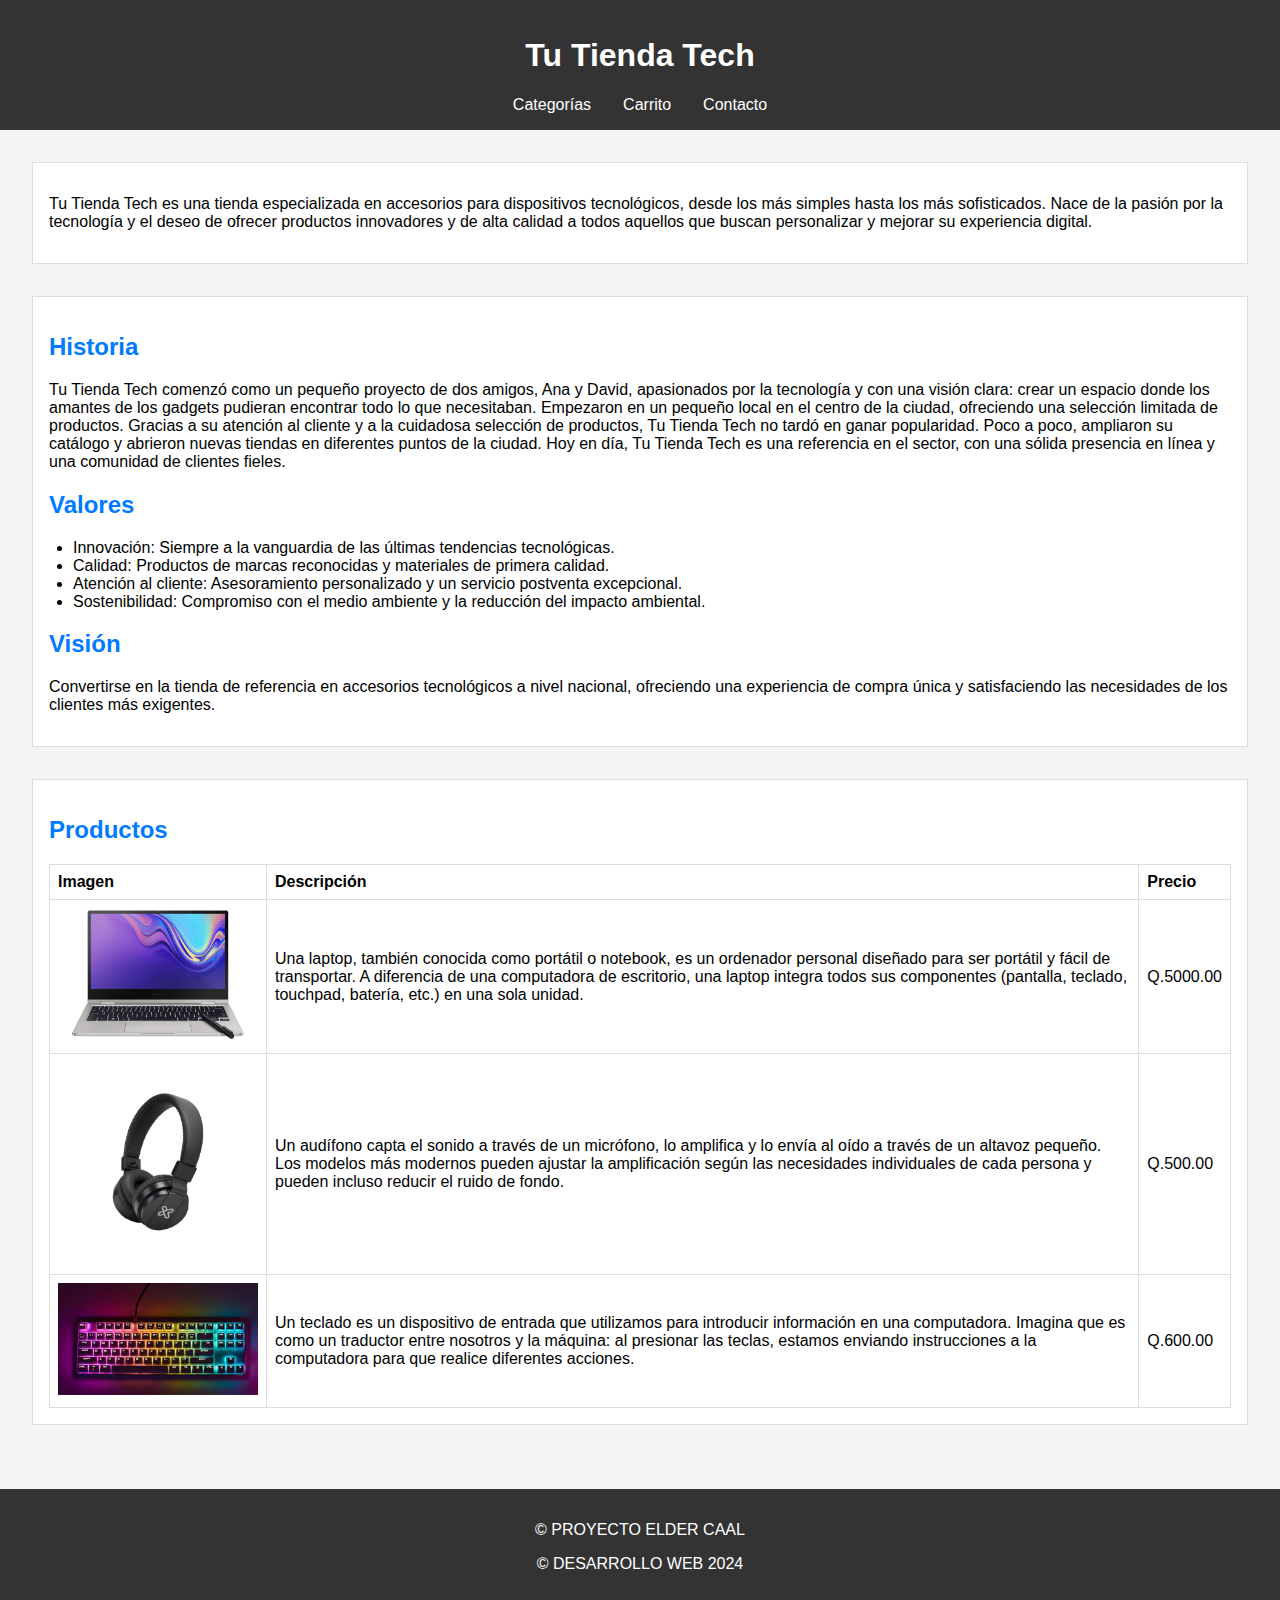
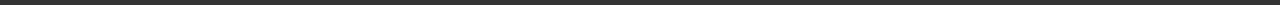
<file: index.html>
<!DOCTYPE html>
<html lang="es">
<head>
    <meta charset="UTF-8">
    <meta name="viewport" content="width=device-width, initial-scale=1.0">
    <title>Tu Tienda Tech</title>
    <link rel="stylesheet" href="css/estilo.css"> <!-- Agrega los estilos del CSS -->
</head>
<body class="fondo">

    <!-- Encabezado -->
    <header>
        <h1>Tu Tienda Tech</h1>
        <nav>
            <ul class="menu">
                <li><a href="categoria.html">Categorías</a></li>
                <li><a href="Carrito.html">Carrito</a></li>
                <li><a href="contacto.html">Contacto</a></li>
            </ul>
        </nav>
    </header>

    <!-- Contenido principal -->
    <main>
        <section class="intro">
            <article>
                <p>
                    Tu Tienda Tech es una tienda especializada en accesorios para dispositivos tecnológicos, 
                    desde los más simples hasta los más sofisticados. Nace de la pasión por la tecnología y 
                    el deseo de ofrecer productos innovadores y de alta calidad a todos aquellos que buscan 
                    personalizar y mejorar su experiencia digital.
                </p>
            </article>
        </section>

        <section class="historia">
            <article>
                <h2>Historia</h2>
                <p>
                    Tu Tienda Tech comenzó como un pequeño proyecto de dos amigos, Ana y David, apasionados por la tecnología 
                    y con una visión clara: crear un espacio donde los amantes de los gadgets pudieran encontrar todo lo que necesitaban.
                    Empezaron en un pequeño local en el centro de la ciudad, ofreciendo una selección limitada de productos.
                    Gracias a su atención al cliente y a la cuidadosa selección de productos, Tu Tienda Tech no tardó en ganar popularidad. 
                    Poco a poco, ampliaron su catálogo y abrieron nuevas tiendas en diferentes puntos de la ciudad. Hoy en día, 
                    Tu Tienda Tech es una referencia en el sector, con una sólida presencia en línea y una comunidad de clientes fieles.
                </p>
                <h2>Valores</h2>
                <ul>
                    <li>Innovación: Siempre a la vanguardia de las últimas tendencias tecnológicas.</li>
                    <li>Calidad: Productos de marcas reconocidas y materiales de primera calidad.</li>
                    <li>Atención al cliente: Asesoramiento personalizado y un servicio postventa excepcional.</li>
                    <li>Sostenibilidad: Compromiso con el medio ambiente y la reducción del impacto ambiental.</li>
                </ul>
                <h2>Visión</h2>
                <p>
                    Convertirse en la tienda de referencia en accesorios tecnológicos a nivel nacional, ofreciendo una experiencia de 
                    compra única y satisfaciendo las necesidades de los clientes más exigentes.
                </p>
            </article>
        </section>

        <!-- Tabla de productos -->
        <section class="productos">
            <h2>Productos</h2>
            <table>
                <thead>
                    <tr>
                        <th>Imagen</th>
                        <th>Descripción</th>
                        <th>Precio</th>
                    </tr>
                </thead>
                <tbody>
                    <tr>
                        <td><img src="img/laptop.jpg" alt="Laptop" width="200"></td>
                        <td>
                            <p>Una laptop, también conocida como portátil o notebook, es un ordenador personal diseñado para ser portátil y fácil de transportar. A diferencia de una computadora de escritorio, una laptop integra todos sus componentes (pantalla, teclado, touchpad, batería, etc.) en una sola unidad.</p>
                        </td>
                        <td>Q.5000.00</td>
                    </tr>
                    <tr>
                        <td><img src="img/audifono.jpg" alt="Audífono" width="200"></td>
                        <td>
                            <p>Un audífono capta el sonido a través de un micrófono, lo amplifica y lo envía al oído a través de un altavoz pequeño. Los modelos más modernos pueden ajustar la amplificación según las necesidades individuales de cada persona y pueden incluso reducir el ruido de fondo.</p>
                        </td>
                        <td>Q.500.00</td>
                    </tr>
                    <tr>
                        <td><img src="img/teclado.jpg" alt="Teclado" width="200"></td>
                        <td>
                            <p>Un teclado es un dispositivo de entrada que utilizamos para introducir información en una computadora. Imagina que es como un traductor entre nosotros y la máquina: al presionar las teclas, estamos enviando instrucciones a la computadora para que realice diferentes acciones.</p>
                        </td>
                        <td>Q.600.00</td>
                    </tr>
                </tbody>
            </table>
        </section>
    </main>

    <!-- Pie de página -->
    <footer>
        <p>&copy; PROYECTO ELDER CAAL</p>
        <p>&copy; DESARROLLO WEB 2024</p>
    </footer>
</body>
</html>
</file>
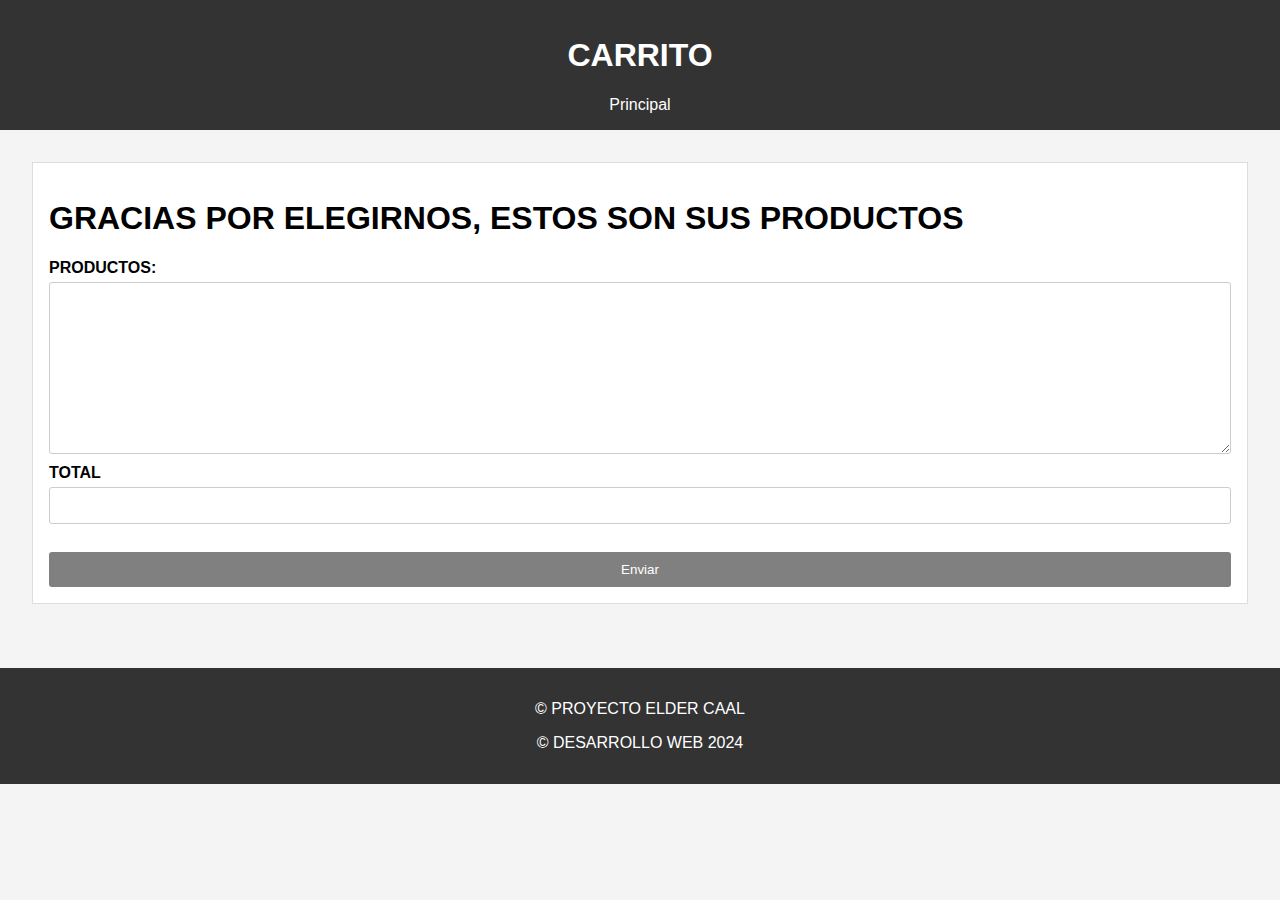
<file: Carrito.html>
<!DOCTYPE html>
<html lang="en">
<head>
    <meta charset="UTF-8">
    <meta name="viewport" content="width=device-width, initial-scale=1.0">
    <title>Productos</title>
    <link rel="stylesheet" href="css/estilo.css">
</head>
<header>
    <h1>CARRITO</h1>
        <nav>
            <ul>
                <li><a href="index.html">Principal</a></li>
            </ul>
        </nav>
</header>
<body>
    <main>
        <section class="contactos">
            <article>
              <h1>GRACIAS POR ELEGIRNOS, ESTOS SON SUS PRODUCTOS</h1>
                <form>
                    <label for="Productos">PRODUCTOS:</label>
                    <textarea id="mensaje" name="mensaje" required></textarea>
                    <label for="Total">TOTAL</label>
                    <input type="text" id="precio" name="precio" required>
                    <br>
                    <button type="submit">Enviar</button>
                </form>
              
            </article>
          </section>
          
    </main>
    
</body>
<footer>
    <p>&copy; PROYECTO ELDER CAAL</p>
    <p>&copy; DESARROLLO WEB 2024</p>
</footer>
</html>
</file>
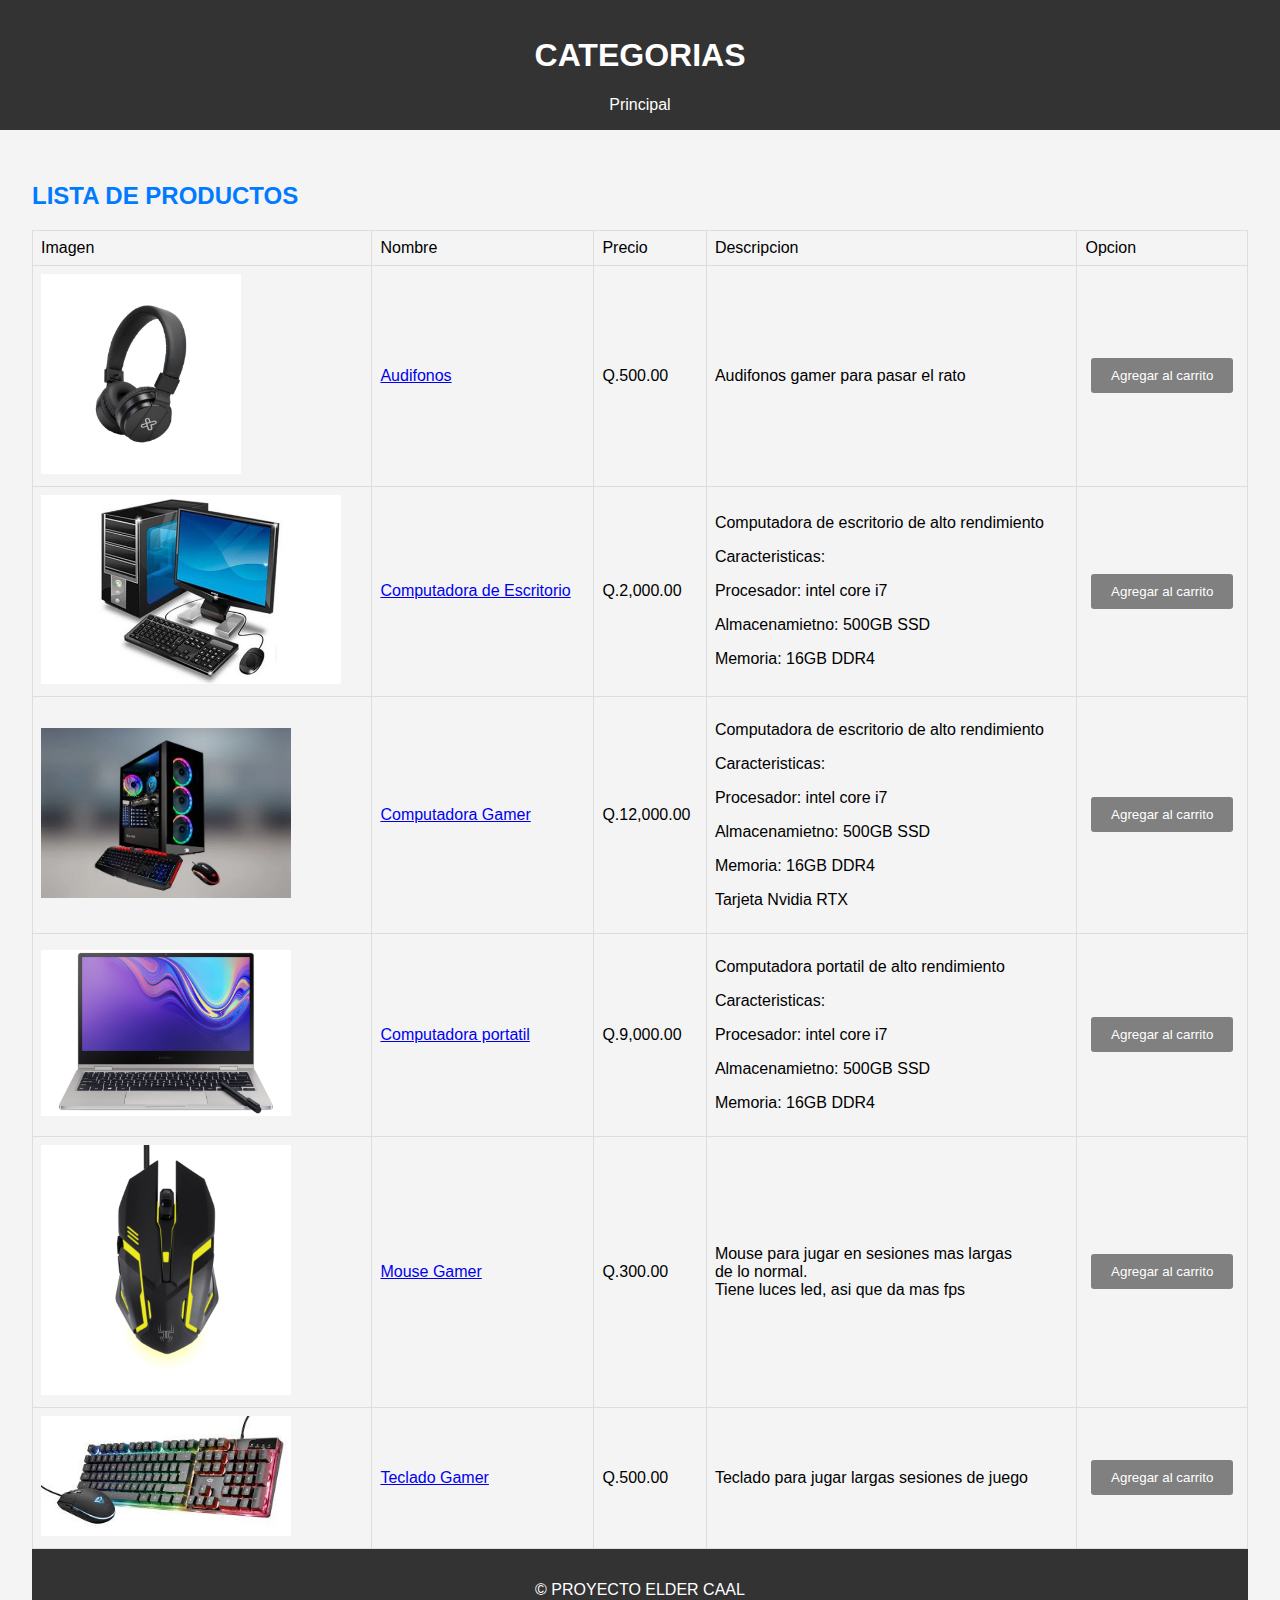
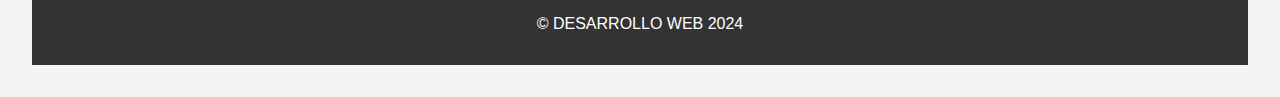
<file: categoria.html>
<!DOCTYPE html>
<html lang="en">
<head>
    <meta charset="UTF-8">
    <meta name="viewport" content="width=device-width, initial-scale=1.0">
    <title>Categorias</title>
    <link rel="stylesheet" type = "text/css" href="css/estilo.css">
</head>
<header>
    <h1>CATEGORIAS</h1>
    <nav>
        <ul>
            <li><a href="index.html">Principal</a></li>
        </ul>
    </nav>
</header>
<body>
    
    <main>
        <section id = productos>
            <h2>LISTA DE PRODUCTOS</h2>
            <table>
                <!--ENCABEZADO DE TABLA-->
                <thead>
                    <!--filas-->
                    <tr>
                        <!-- celdas o columnas -->
                         <td>Imagen</td>
                         <td>Nombre</td>
                         <td>Precio</td>
                         <td>Descripcion</td>
                         <td>Opcion</td>
                    </tr>
                </thead>
                <!--cuerpo de la tabla, contenido-->
                <tbody>
                    <tr>
                        <td><img src="img/audifono.jpg" alt="Audifonos" width="200"></td>
                        <td><a href="productos/audifonos.html">Audifonos</a></td>
                        <td>Q.500.00</td>
                        <td>Audifonos gamer para pasar el rato</td>
                        <td>
                            <!--boton para agregar carrito-->
                            <div class = "contenedor-boton">
                                <button>Agregar al carrito</button>
                            </div>
                        </td>
                    </tr>
                    <tr>
                        <td><img src="img/escritorio.jpeg" alt="Computadora de escritorio" width="300"></td>
                        <td><a href="productos/pcEscritorio.html">Computadora de Escritorio</a></td>
                        <td>Q.2,000.00</td>
                        <td>
                            <p>Computadora de escritorio de alto rendimiento</p>
                            <p>Caracteristicas:</p>
                            <p>Procesador: intel core i7</p>
                            <p>Almacenamietno: 500GB SSD</p>
                            <p>Memoria: 16GB DDR4</p>
                        </td>
                        <td>
                            <div class="contenedor-boton">
                                <button>Agregar al carrito</button>
                            </div>
                        </td>
                    </tr>
                    <tr>
                        <td><img src="img/gamer.webp" alt="Computadora gamer" width="250"></td>
                        <td><a href="productos/pcGamer.html">Computadora Gamer</a></td>
                        <td>Q.12,000.00</td>
                        <td>
                            <p>Computadora de escritorio de alto rendimiento</p>
                            <p>Caracteristicas:</p>
                            <p>Procesador: intel core i7</p>
                            <p>Almacenamietno: 500GB SSD</p>
                            <p>Memoria: 16GB DDR4</p>
                            <p>Tarjeta Nvidia RTX</p>
                        </td>
                        <td>
                            <div class="contenedor-boton">
                                <button>Agregar al carrito</button>
                            </div>
                        </td>
                    </tr>
                    <tr>
                        <td><img src="img/laptop.jpg" alt="Computadora portatil" width="250"></td>
                        <td><a href="productos/laptop.html">Computadora portatil</a></td>
                        <td>Q.9,000.00</td>
                        <td>
                            <p>Computadora portatil de alto rendimiento</p>
                            <p>Caracteristicas:</p>
                            <p>Procesador: intel core i7</p>
                            <p>Almacenamietno: 500GB SSD</p>
                            <p>Memoria: 16GB DDR4</p>
                        </td>
                        <td>
                            <div class="contenedor-boton">
                                <button>Agregar al carrito</button>
                            </div>
                        </td>

                    </tr>
                    <tr>
                        <td><img src="img/mouse.webp" alt="Raton Gamer" width="250"></td>
                        <td><a href="productos/Mouse.html">Mouse Gamer</a></td>
                        <td>Q.300.00</td>
                        <td>
                            <p>Mouse para jugar en sesiones mas largas <br>de lo normal. <br>Tiene luces led, asi que da mas fps</p>
                        </td>
                        <td>
                            <div class="contenedor-boton">
                                <button>Agregar al carrito</button>
                            </div>
                        </td>
                    </tr>
                    <tr>
                        <td><img src="img/teclado_gamer.jpg" alt="Teclado gamer" width="250"></td>
                        <td><a href="productos/teclado.html">Teclado Gamer</a></td>
                        <td>Q.500.00</td>
                        <td>Teclado para jugar largas sesiones de juego</td>
                        <td>
                            <div class="contenedor-boton">
                                <button>Agregar al carrito</button>
                            </div>
                        </td>
                    </tr>
                </tbody>
            </table>
        </section>


        <footer>
            <p>&copy; PROYECTO ELDER CAAL</p>
            <p>&copy; DESARROLLO WEB 2024</p>
        </footer>
    </main>
    
</body>

</html>
</file>
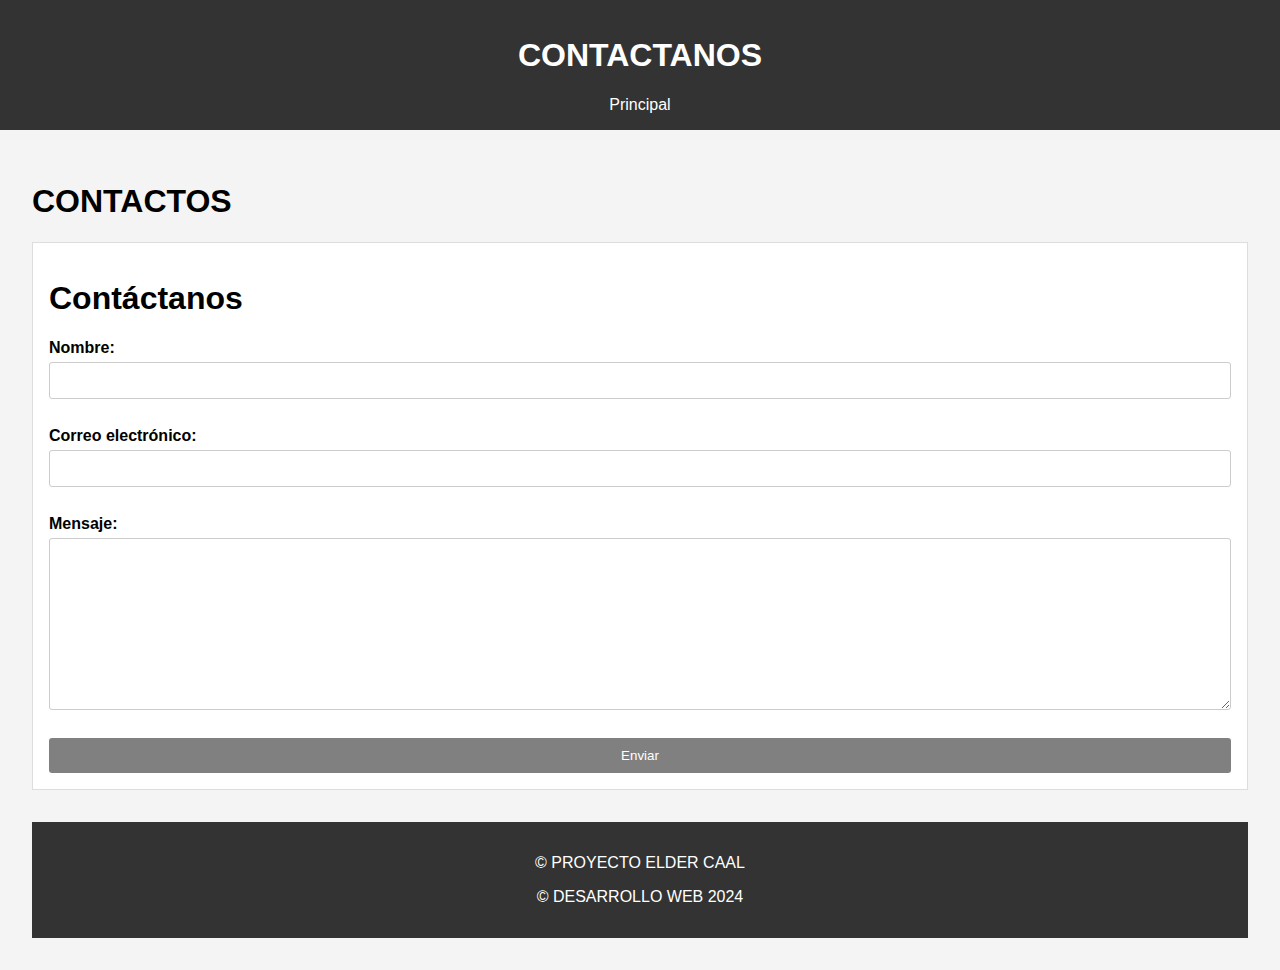
<file: contacto.html>
<!--formularios-->
<!DOCTYPE html>
<html lang="en">
<head>
    <meta charset="UTF-8">
    <meta name="viewport" content="width=device-width, initial-scale=1.0">
    <title>Contacto</title>
    <link rel="stylesheet" type="text/css" href="css/estilo.css">
</head>
<header>
  <h1>CONTACTANOS</h1>
  <nav>
      <ul>
          <li><a href="index.html">Principal</a></li>
      </ul>
  </nav>
</header>
<body>
  <main>
    <h1>CONTACTOS</h1>
    <section class="contactos">
      <article>
        <h1>Contáctanos</h1>
    
        <form action="mailto:panqueto55@gmail.com" method="post" enctype="text/plain">
          
      <label for="nombre">Nombre:</label>
      <input type="text" id="nombre" name="nombre" required>  
      <br>
      <label for="correo">Correo electrónico:</label>
      <input type="email" id="correo" name="correo" required>
      <br>
      <label for="mensaje">Mensaje:</label>  
      <textarea id="mensaje" name="mensaje" required></textarea>
      <br>
      <button type="submit">Enviar</button>
    </form>  
      </article>
    </section>
    
    <footer>
      <p>&copy; PROYECTO ELDER CAAL</p>
      <p>&copy; DESARROLLO WEB 2024</p>
  </footer>
  </main>

    
      
</body>
</html>
</file>
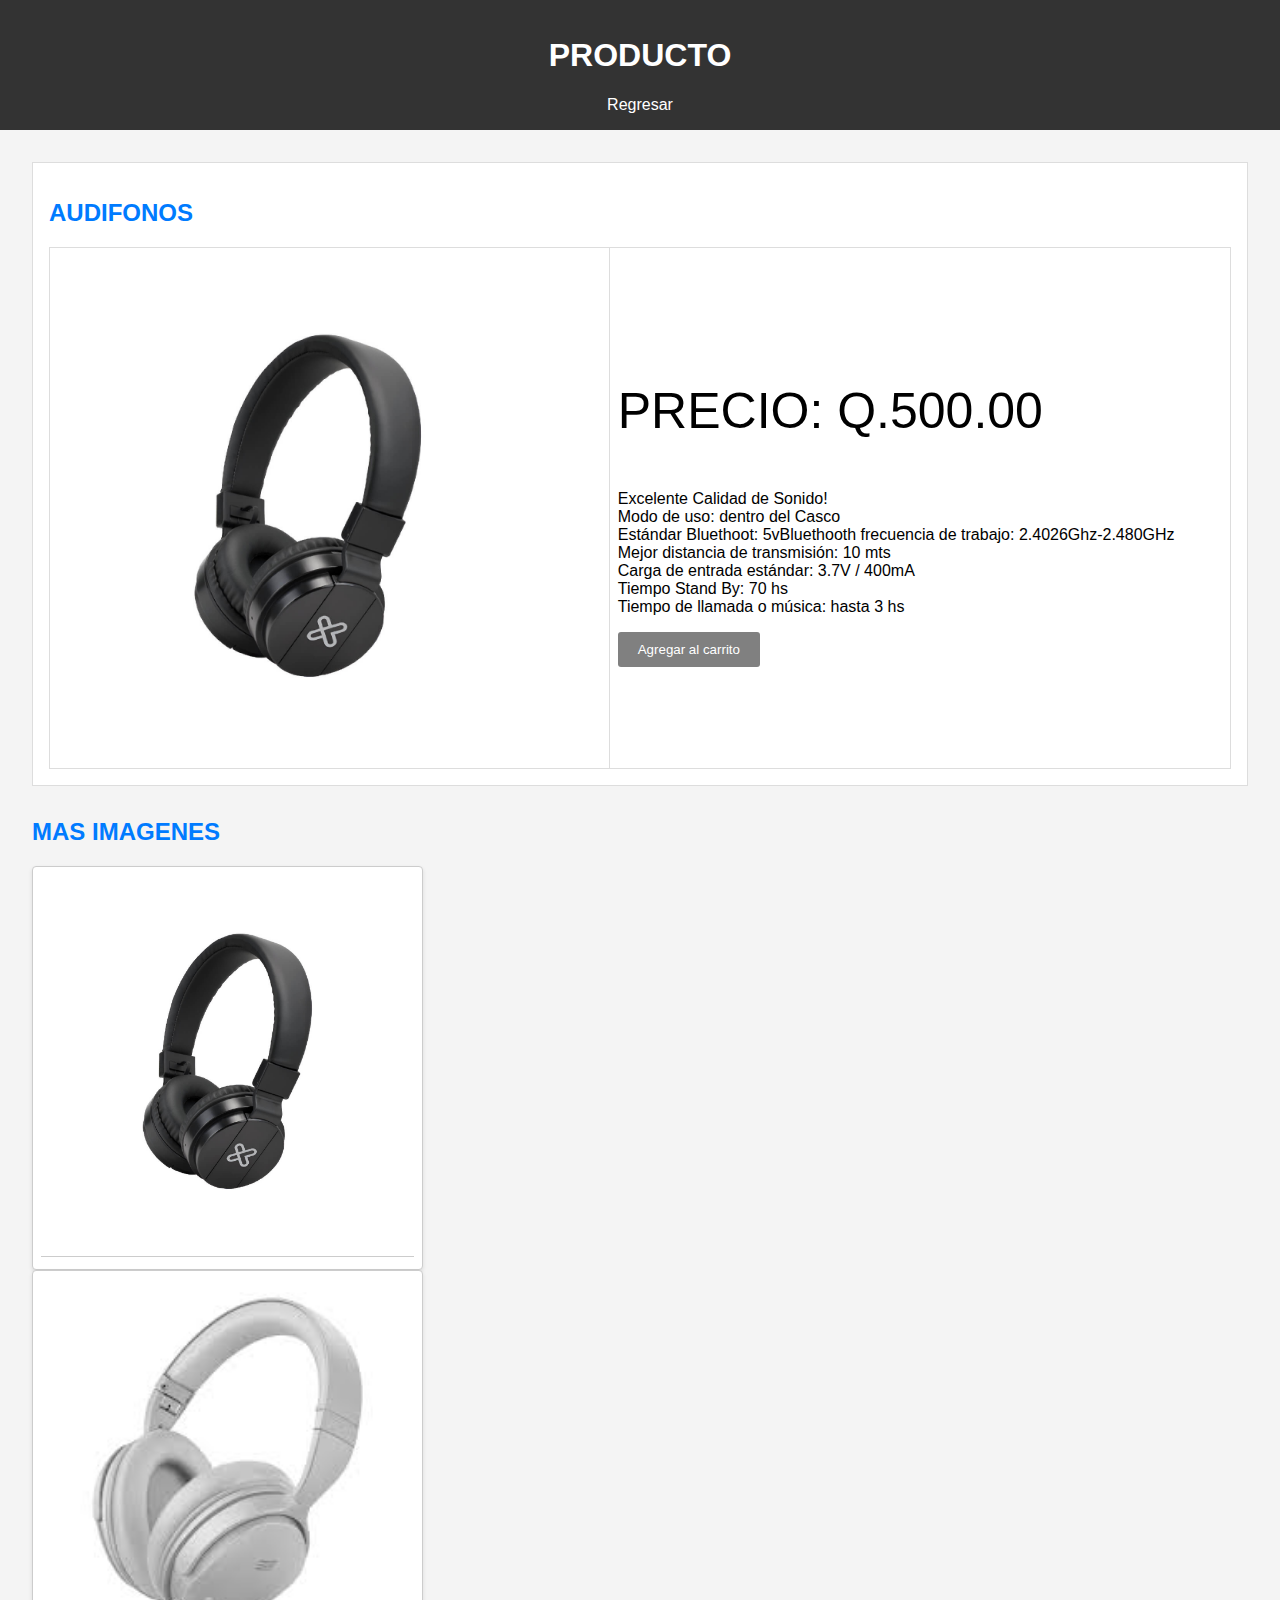
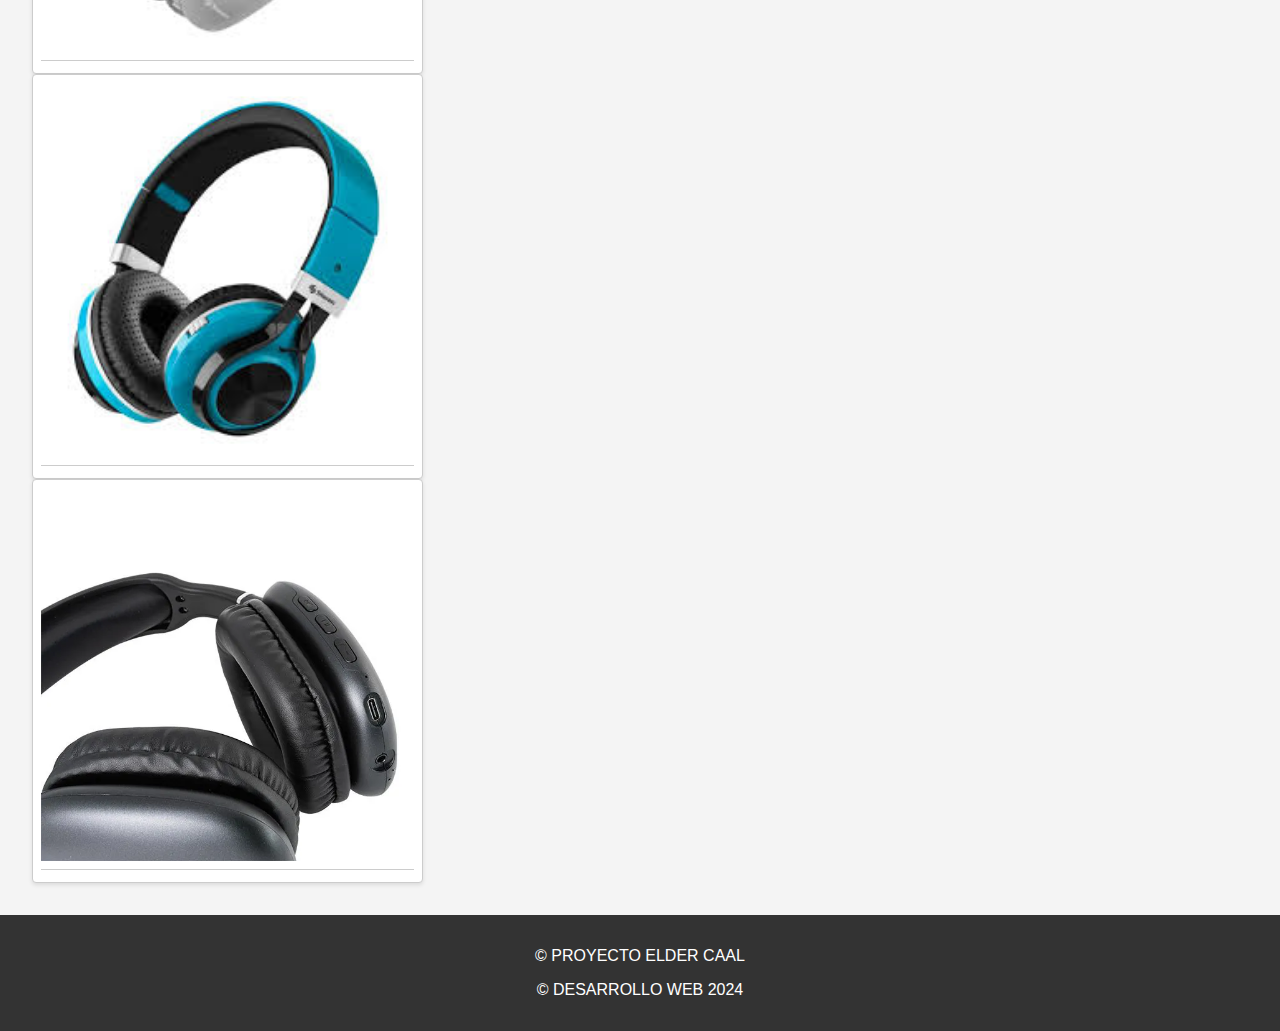
<file: productos/audifonos.html>
<!DOCTYPE html>
<html lang="en">
<head>
    <meta charset="UTF-8">
    <meta name="viewport" content="width=device-width, initial-scale=1.0">
    <title>AUDIFONO</title>
    <link rel="stylesheet" href="../css/estilo.css">
</head>

<body class = "fondo">
    <header>
        <h1>PRODUCTO</h1>
        <nav>
            <ul>
                <li><a href="../categoria.html">Regresar</a></li>
            </ul>
        </nav>
    </header>
    <main>
        <section class="intro">
            <article>
                <h2>AUDIFONOS</h2>
                <table>
                    <tr>
                        <td><img src="../img/audifono.jpg" alt="audifonos" width="500"></td>
                        <td>
                            <p class="precio1">PRECIO: Q.500.00</p>
                            <p>Excelente Calidad de Sonido! <br>
                                Modo de uso: dentro del Casco <br>
                                Estándar Bluethoot: 5vBluethooth frecuencia de trabajo: 2.4026Ghz-2.480GHz <br>
                                Mejor distancia de transmisión: 10 mts <br>
                                Carga de entrada estándar: 3.7V / 400mA <br>
                                Tiempo Stand By: 70 hs <br>
                                Tiempo de llamada o música: hasta 3 hs</p>
                            <p>
                                <button>Agregar al carrito</button>
                            </p>
                        </td>
                    </tr>
                </table>
            </article>
        </section>
        <section>
            <article>
                <h2>MAS IMAGENES</h2>
                <figure>
                    <img src="../img/audifono.jpg" alt="asdfds" width="200">
                </figure>
                <figure>
                    <img src="../img/audifono1.jpg" alt="asdfds" width="200">
                </figure>
                <figure>
                    <img src="../img/audifono2.jpg" alt="asdfds" width="200">
                </figure>
                <figure>
                    <img src="../img/audifono3.webp" alt="asdfds" width="200">
                </figure>
                
            </article>
        </section>
    </main>
    <footer>
        <p>&copy; PROYECTO ELDER CAAL</p>
        <p>&copy; DESARROLLO WEB 2024</p>
    </footer>
    
</body>
</html>
</file>
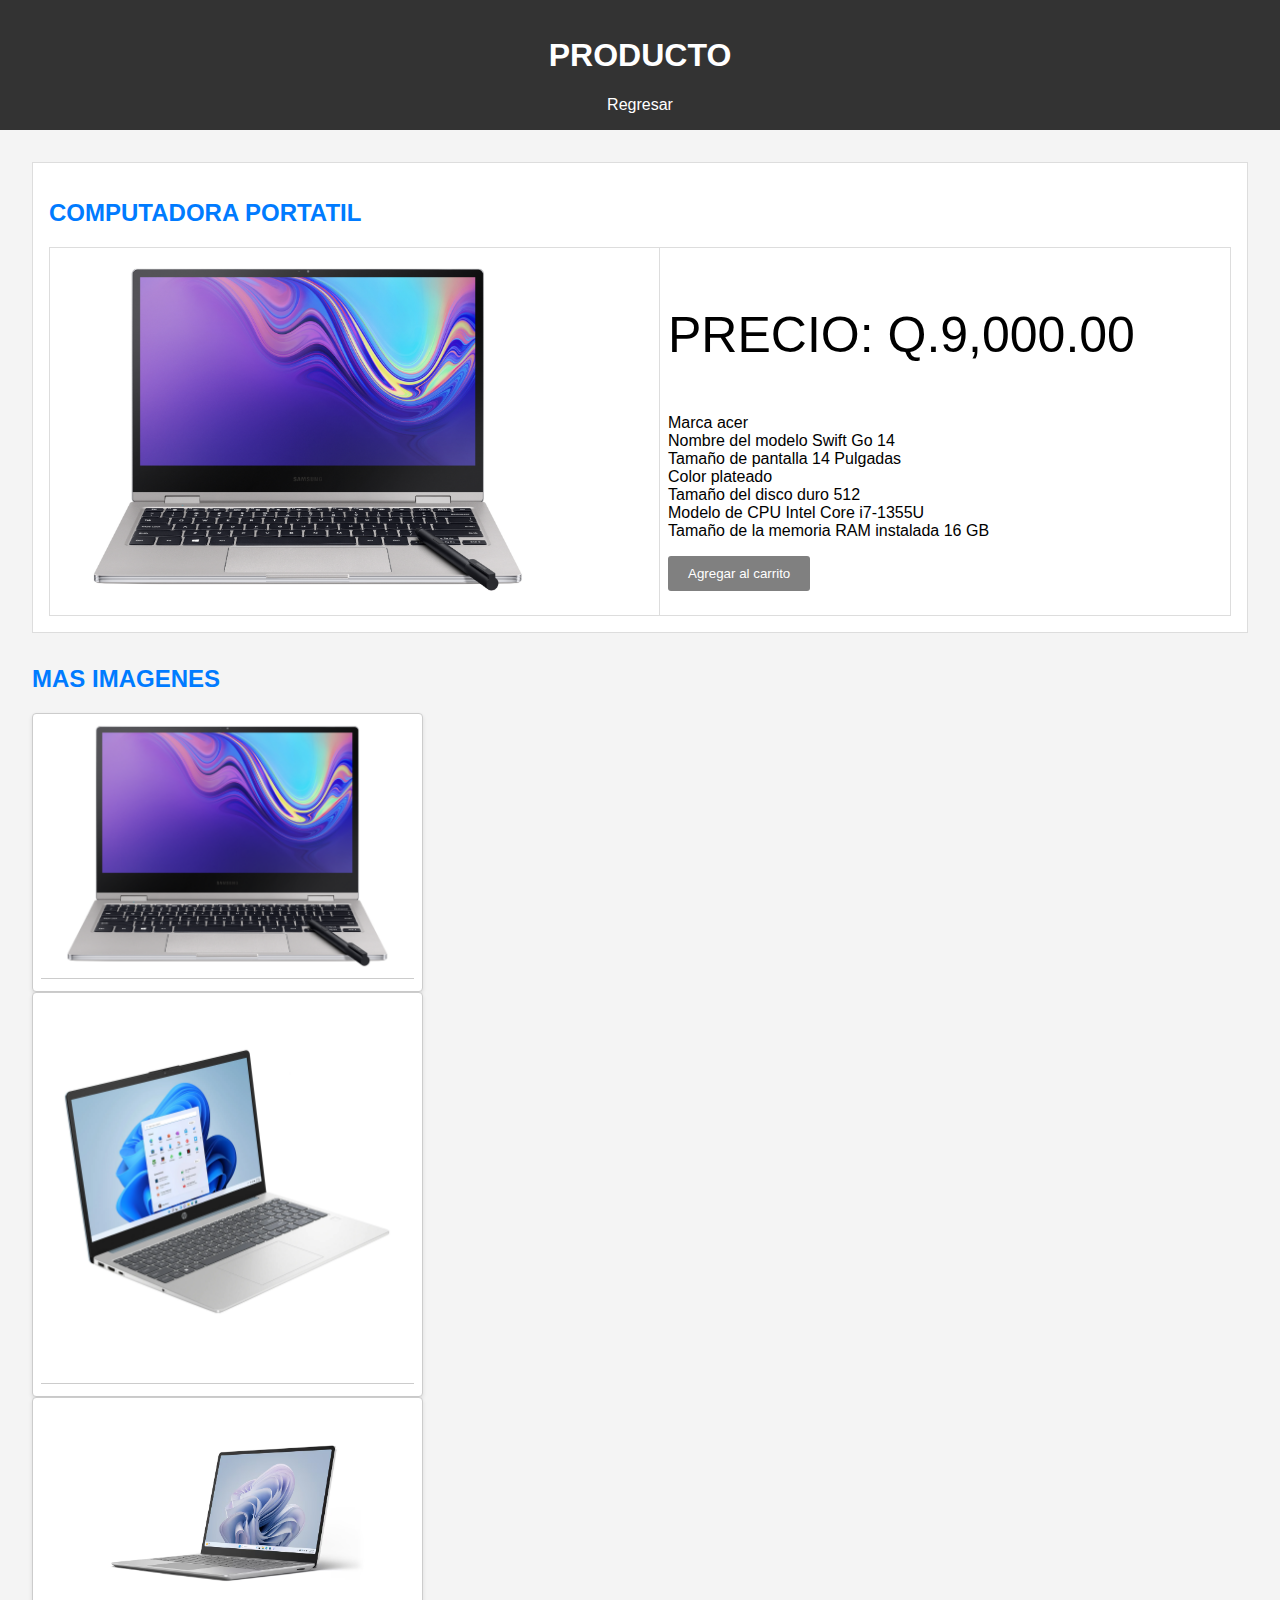
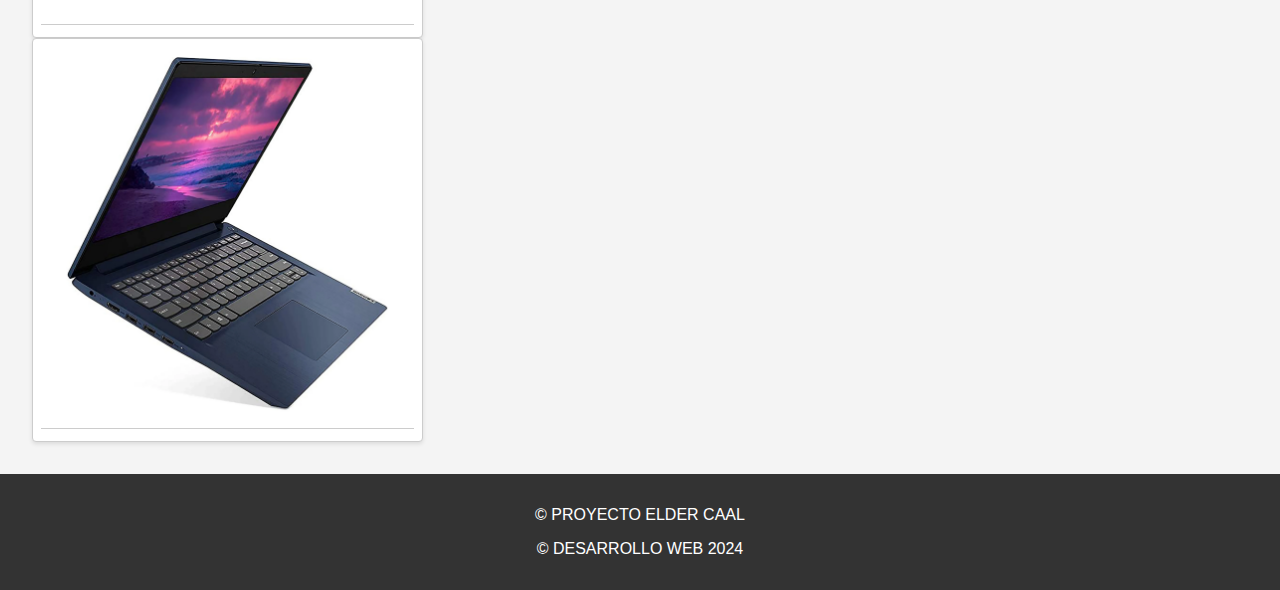
<file: productos/laptop.html>
<!DOCTYPE html>
<html lang="en">
<head>
    <meta charset="UTF-8">
    <meta name="viewport" content="width=device-width, initial-scale=1.0">
    <title>LAPTOP</title>
    <link rel="stylesheet" href="../css/estilo.css">
</head>

<body class = "fondo">
    <header>
        <h1>PRODUCTO</h1>
        <nav>
            <ul>
                <li><a href="../categoria.html">Regresar</a></li>
            </ul>
        </nav>
    </header>
    <main>
        <section class="intro">
            <article>
                <h2>COMPUTADORA PORTATIL</h2>
                <table>
                    <tr>
                        <td><img src="../img/laptop.jpg" alt="audifonos" width="500"></td>
                        <td>
                            <p class="precio1">PRECIO: Q.9,000.00</p>
                            <p>
                                Marca	acer <br>
                                Nombre del modelo	Swift Go 14 <br>
                                Tamaño de pantalla	14 Pulgadas <br>
                                Color	plateado <br>
                                Tamaño del disco duro	512 <br>
                                Modelo de CPU	Intel Core i7-1355U <br>
                                Tamaño de la memoria RAM instalada	16 GB <br>


                            </p>
                            <p>
                                <button>Agregar al carrito</button>
                            </p>
                        </td>
                    </tr>
                </table>
            </article>
        </section>
        <section>
            <article>
                <h2>MAS IMAGENES</h2>
                <figure>
                    <img src="../img/laptop.jpg" alt="asdfds" width="200">
                </figure>
                <figure>
                    <img src="../img/laptop1.webp" alt="asdfds" width="200">
                </figure>
                <figure>
                    <img src="../img/laptop2.avif" alt="asdfds" width="200">
                </figure>
                <figure>
                    <img src="../img/laptop3.webp" alt="asdfds" width="200">
                </figure>
                
            </article>
        </section>
    </main>
    <footer>
        <p>&copy; PROYECTO ELDER CAAL</p>
        <p>&copy; DESARROLLO WEB 2024</p>
    </footer>
    
</body>
</html>
</file>
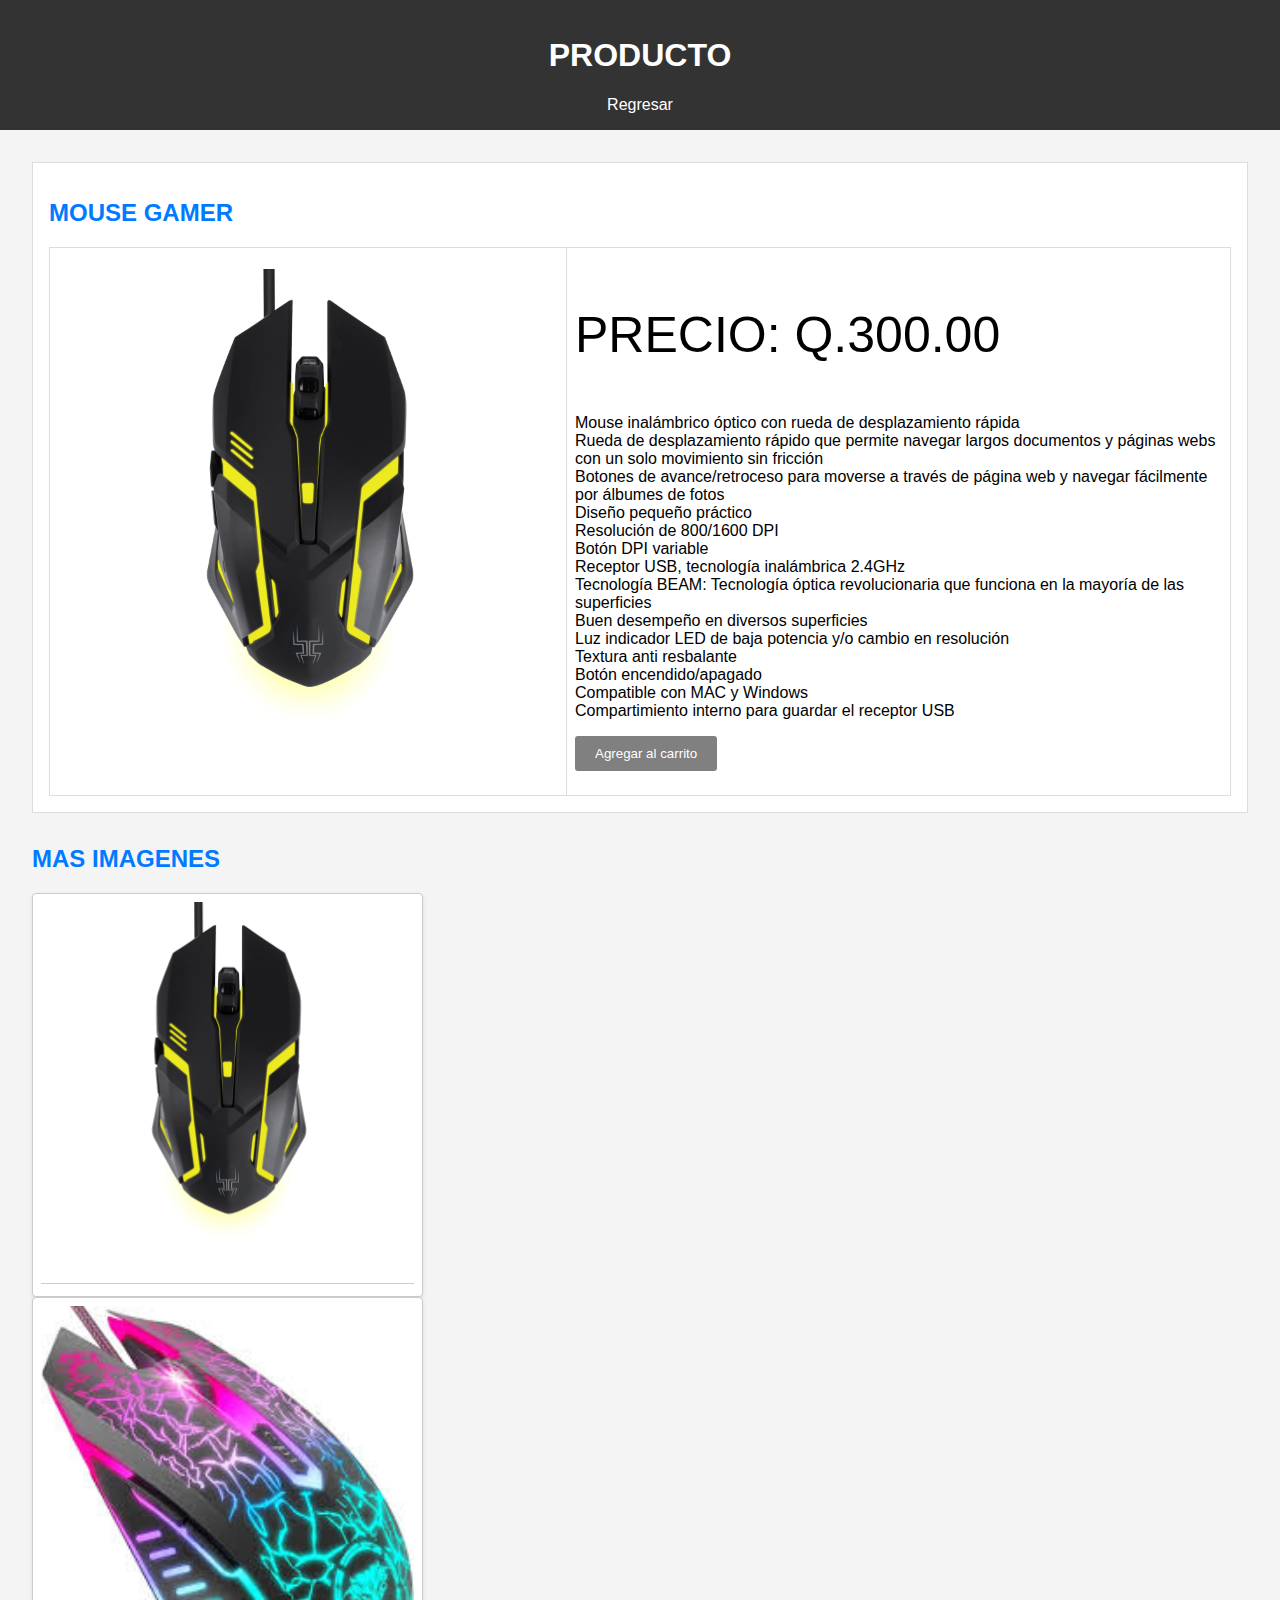
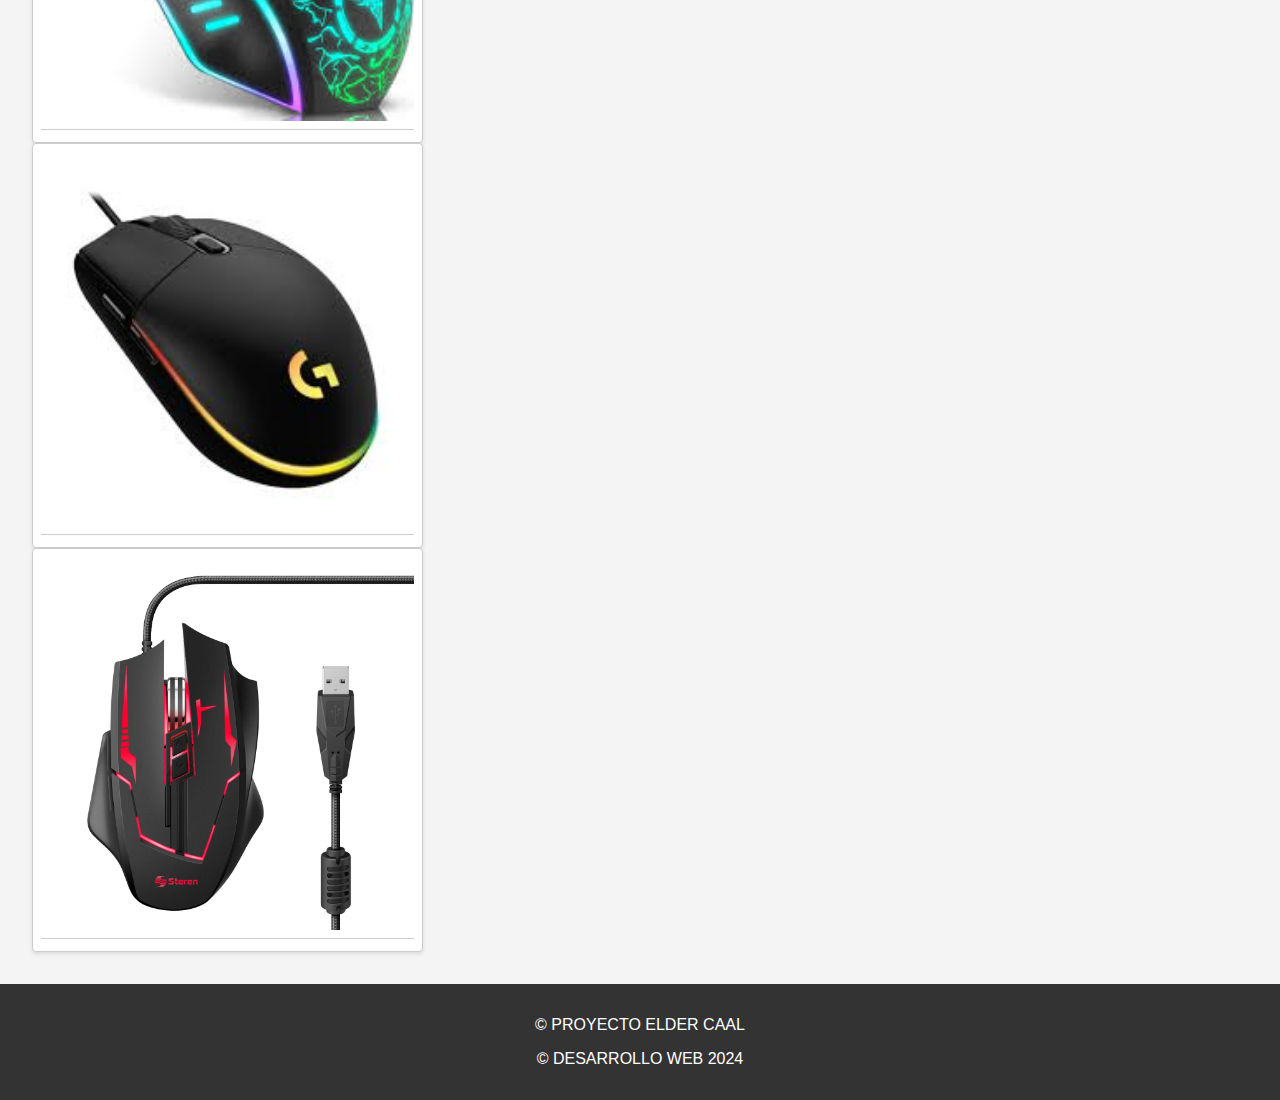
<file: productos/Mouse.html>
<!DOCTYPE html>
<html lang="en">
<head>
    <meta charset="UTF-8">
    <meta name="viewport" content="width=device-width, initial-scale=1.0">
    <title>MOUSE</title>
    <link rel="stylesheet" href="../css/estilo.css">
</head>

<body class = "fondo">
    <header>
        <h1>PRODUCTO</h1>
        <nav>
            <ul>
                <li><a href="../categoria.html">Regresar</a></li>
            </ul>
        </nav>
    </header>
    <main>
        <section class="intro">
            <article>
                <h2>MOUSE GAMER</h2>
                <table>
                    <tr>
                        <td><img src="../img/mouse.webp" alt="audifonos" width="500"></td>
                        <td>
                            <p class="precio1">PRECIO: Q.300.00</p>
                            <p>
                                Mouse inalámbrico óptico con rueda de desplazamiento rápida <br>
                                Rueda de desplazamiento rápido que permite navegar largos documentos y páginas webs con un solo movimiento sin fricción <br>
                                Botones de avance/retroceso para moverse a través de página web y navegar fácilmente por álbumes de fotos <br>
                                Diseño pequeño práctico <br>
                                Resolución de 800/1600 DPI <br>
                                Botón DPI variable <br>
                                Receptor USB, tecnología inalámbrica 2.4GHz <br>
                                Tecnología BEAM: Tecnología óptica revolucionaria que funciona en la mayoría de las superficies <br>
                                Buen desempeño en diversos superficies <br>
                                Luz indicador LED de baja potencia y/o cambio en resolución <br>
                                Textura anti resbalante <br>
                                Botón encendido/apagado <br>
                                Compatible con MAC y Windows <br>
                                Compartimiento interno para guardar el receptor USB <br>

                            </p>
                            <p>
                                <button>Agregar al carrito</button>
                            </p>
                        </td>
                    </tr>
                </table>
            </article>
        </section>
        <section>
            <article>
                <h2>MAS IMAGENES</h2>
                <figure>
                    <img src="../img/mouse.webp" alt="asdfds" width="200">
                </figure>
                <figure>
                    <img src="../img/mouse1.jpg" alt="asdfds" width="200">
                </figure>
                <figure>
                    <img src="../img/mouse2.jpg" alt="asdfds" width="200">
                </figure>
                <figure>
                    <img src="../img/mouse3.jpg" alt="asdfds" width="200">
                </figure>
                
            </article>
        </section>
    </main>
    <footer>
        <p>&copy; PROYECTO ELDER CAAL</p>
        <p>&copy; DESARROLLO WEB 2024</p>
    </footer>
    
</body>
</html>
</file>
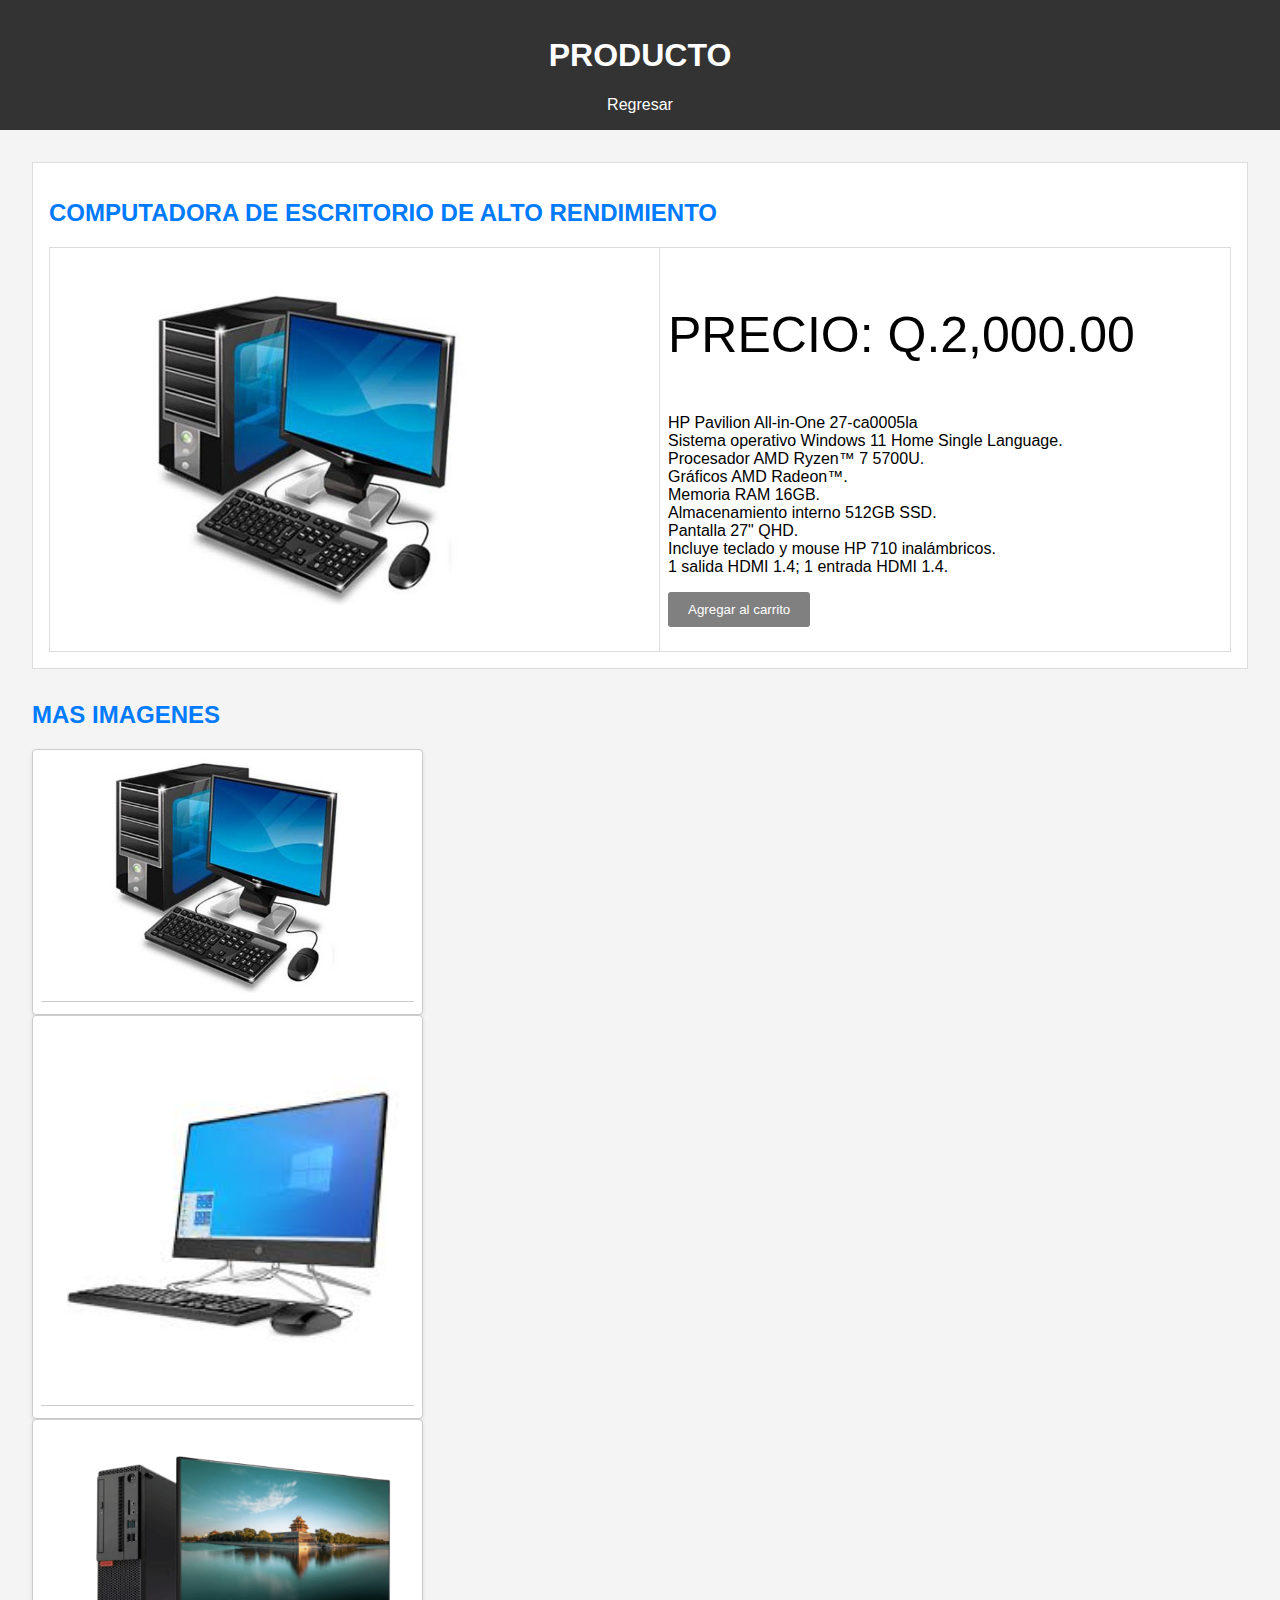
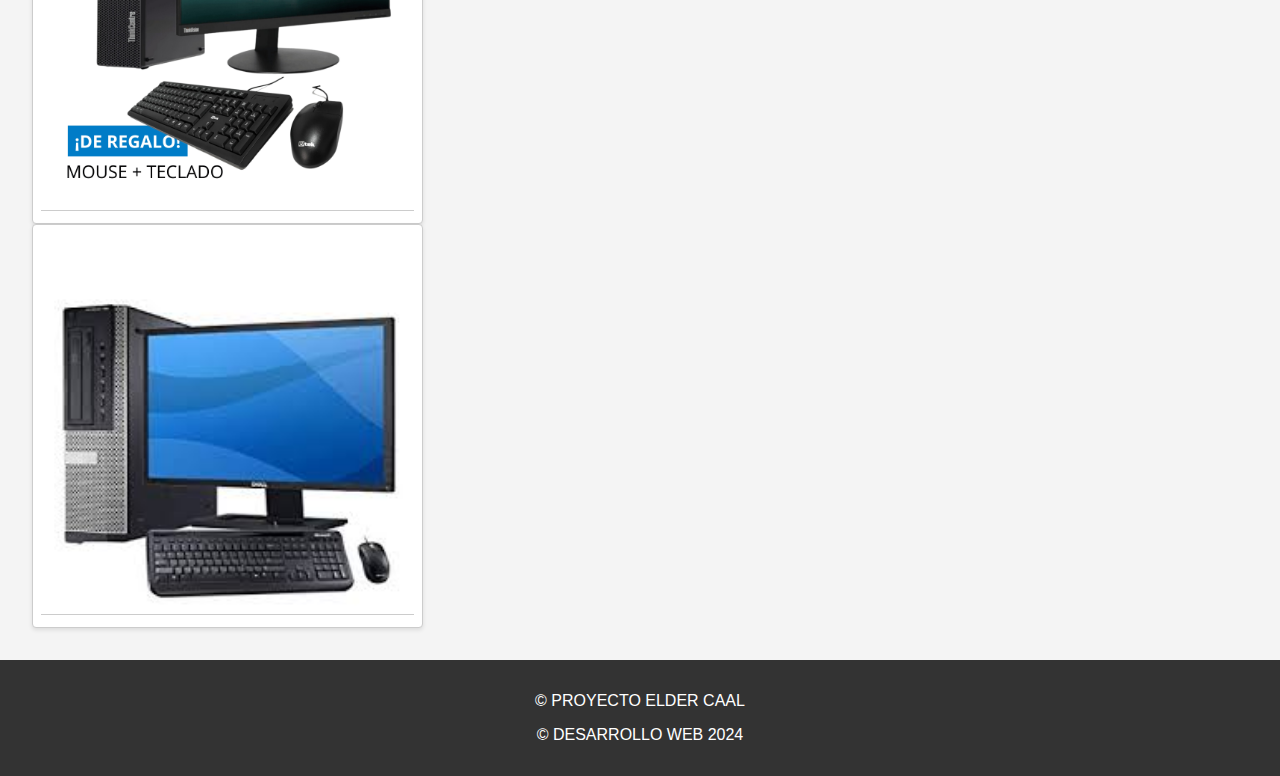
<file: productos/pcEscritorio.html>
<!DOCTYPE html>
<html lang="en">
<head>
    <meta charset="UTF-8">
    <meta name="viewport" content="width=device-width, initial-scale=1.0">
    <title>ESCRITORIO</title>
    <link rel="stylesheet" href="../css/estilo.css">
</head>

<body class = "fondo">
    <header>
        <h1>PRODUCTO</h1>
        <nav>
            <ul>
                <li><a href="../categoria.html">Regresar</a></li>
            </ul>
        </nav>
    </header>
    <main>
        <section class="intro">
            <article>
                <h2>COMPUTADORA DE ESCRITORIO DE ALTO RENDIMIENTO</h2>
                <table>
                    <tr>
                        <td><img src="../img/escritorio.jpeg" alt="audifonos" width="500"></td>
                        <td>
                            <p class="precio1">PRECIO: Q.2,000.00</p>
                            <p>
                                HP Pavilion All-in-One 27-ca0005la <br>
                                Sistema operativo Windows 11 Home Single Language. <br>
                                Procesador AMD Ryzen™ 7 5700U. <br>
                                Gráficos AMD Radeon™. <br>
                                Memoria RAM 16GB. <br>
                                Almacenamiento interno 512GB SSD. <br>
                                Pantalla 27" QHD. <br>
                                Incluye teclado y mouse HP 710 inalámbricos. <br>
                                1 salida HDMI 1.4; 1 entrada HDMI 1.4. <br>

                            </p>
                            <p>
                                <button>Agregar al carrito</button>
                            </p>
                        </td>
                    </tr>
                </table>
            </article>
        </section>
        <section>
            <article>
                <h2>MAS IMAGENES</h2>
                <figure>
                    <img src="../img/escritorio.jpeg" alt="asdfds" width="200">
                </figure>
                <figure>
                    <img src="../img/escritorio1.jpg" alt="asdfds" width="200">
                </figure>
                <figure>
                    <img src="../img/escritorio2.png" alt="asdfds" width="200">
                </figure>
                <figure>
                    <img src="../img/escritorio3.jpg" alt="asdfds" width="200">
                </figure>
                
            </article>
        </section>
    </main>
    <footer>
        <p>&copy; PROYECTO ELDER CAAL</p>
        <p>&copy; DESARROLLO WEB 2024</p>
    </footer>
    
</body>
</html>
</file>
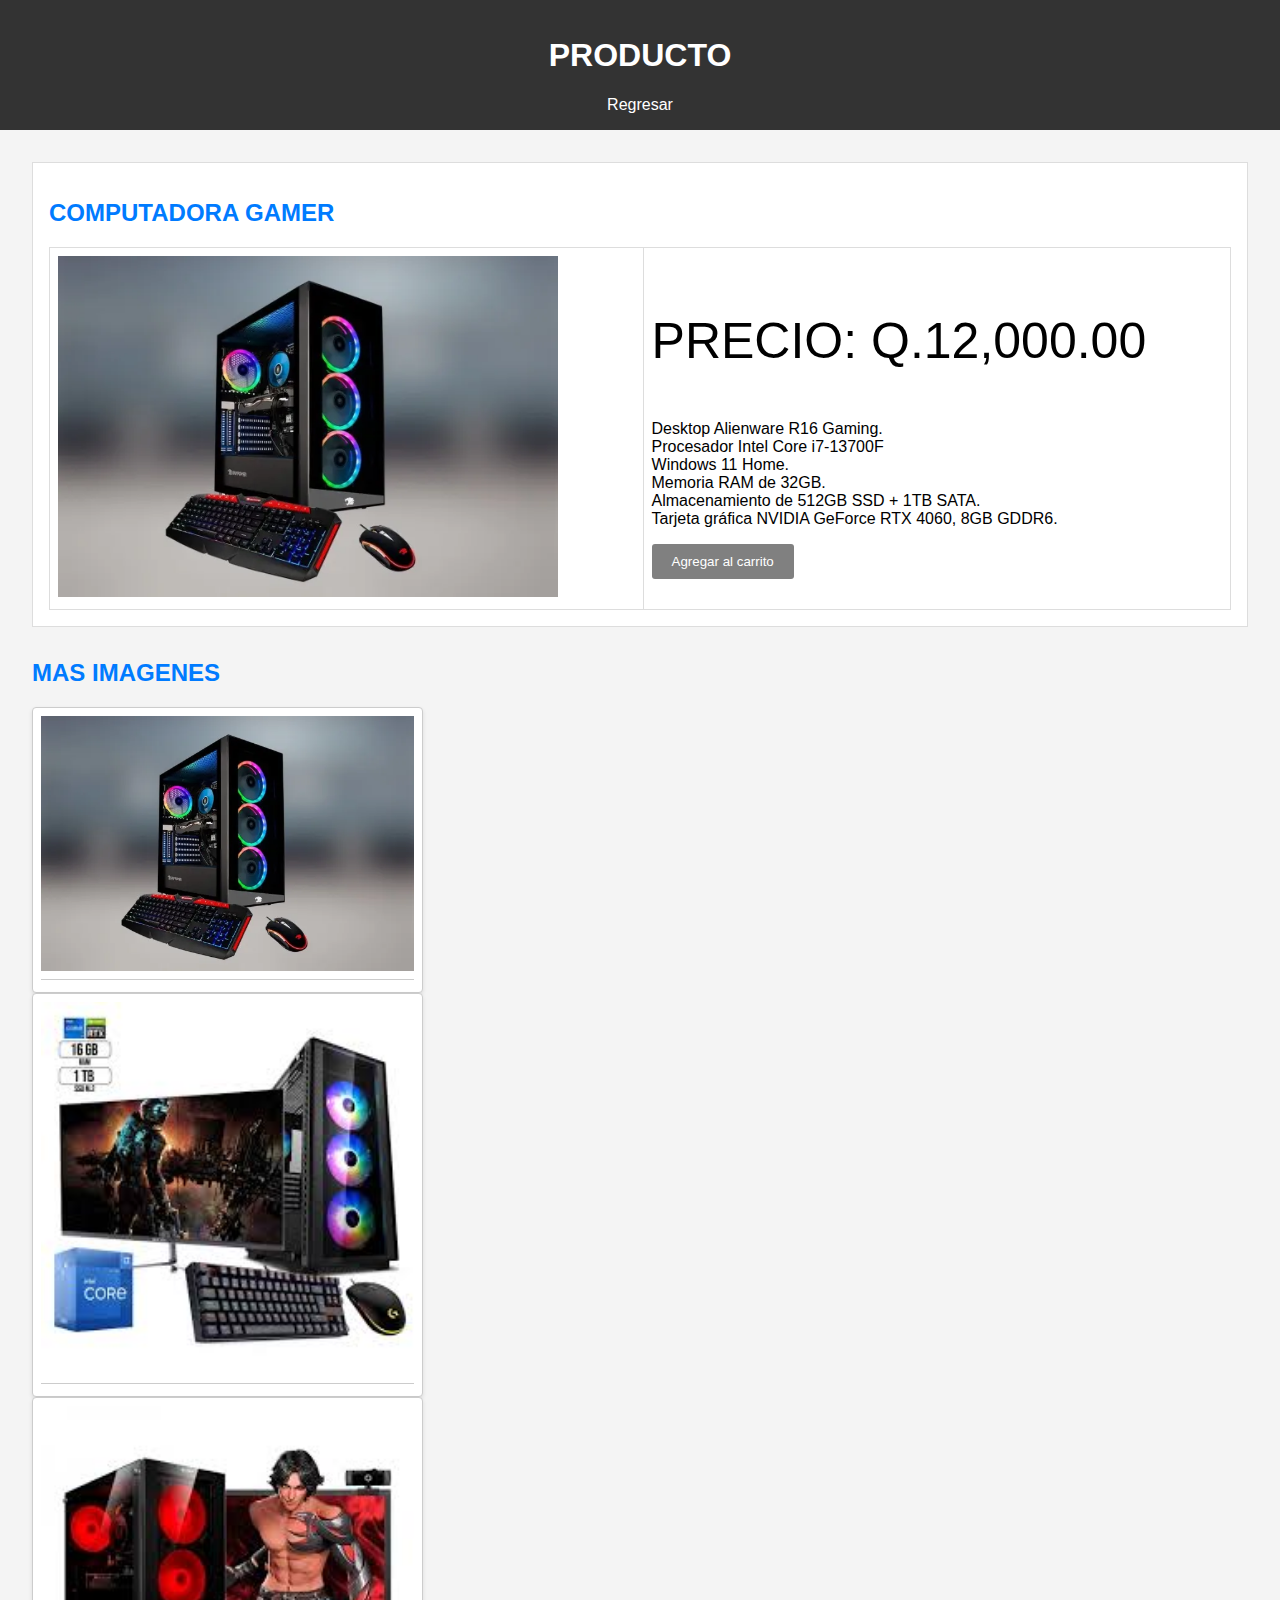
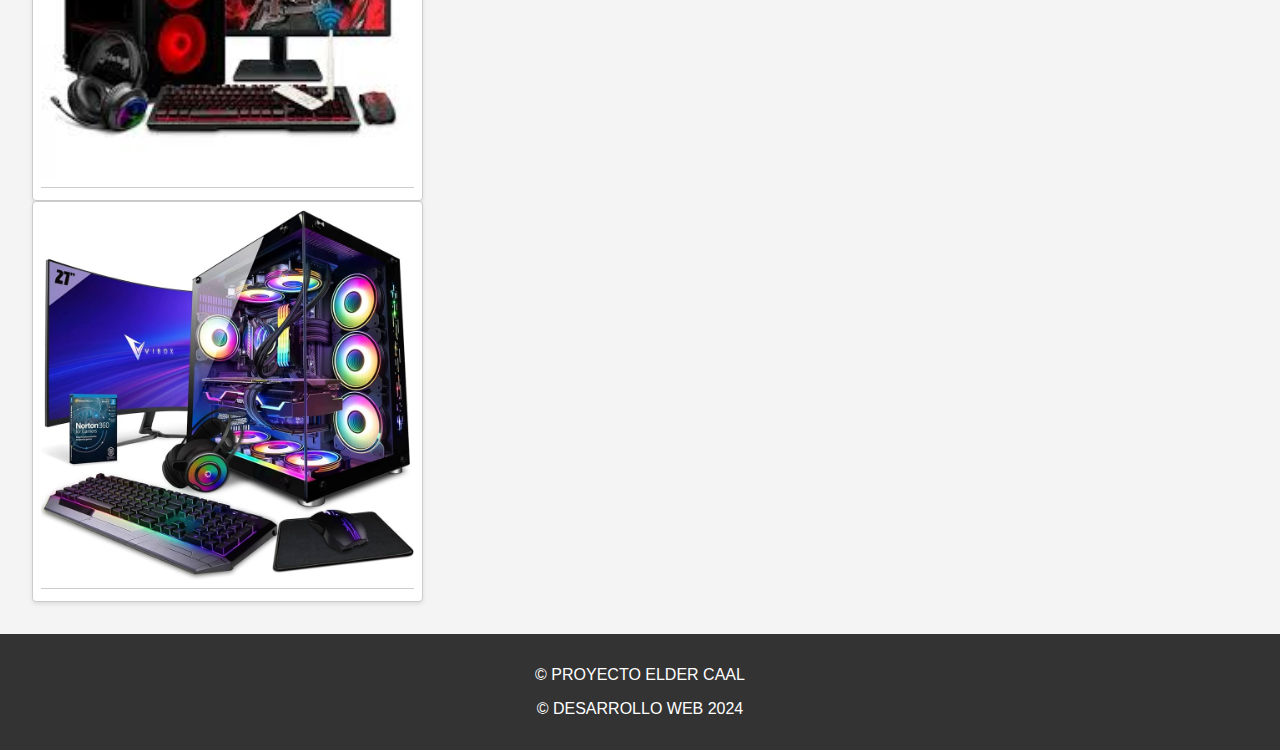
<file: productos/pcGamer.html>
<!DOCTYPE html>
<html lang="en">
<head>
    <meta charset="UTF-8">
    <meta name="viewport" content="width=device-width, initial-scale=1.0">
    <title>GAMER</title>
    <link rel="stylesheet" href="../css/estilo.css">
</head>

<body class = "fondo">
    <header>
        <h1>PRODUCTO</h1>
        <nav>
            <ul>
                <li><a href="../categoria.html">Regresar</a></li>
            </ul>
        </nav>
    </header>
    <main>
        <section class="intro">
            <article>
                <h2>COMPUTADORA GAMER</h2>
                <table>
                    <tr>
                        <td><img src="../img/gamer.webp" alt="audifonos" width="500"></td>
                        <td>
                            <p class="precio1">PRECIO: Q.12,000.00</p>
                            <p>
                                Desktop Alienware R16 Gaming. <br>
                                Procesador Intel Core i7-13700F <br>
                                Windows 11 Home. <br>
                                Memoria RAM de 32GB. <br>
                                Almacenamiento de 512GB SSD + 1TB SATA. <br>
                                Tarjeta gráfica NVIDIA GeForce RTX 4060, 8GB GDDR6. <br>

                            </p>
                            <p>
                                <button>Agregar al carrito</button>
                            </p>
                        </td>
                    </tr>
                </table>
            </article>
        </section>
        <section>
            <article>
                <h2>MAS IMAGENES</h2>
                <figure>
                    <img src="../img/gamer.webp" alt="asdfds" width="200">
                </figure>
                <figure>
                    <img src="../img/gamer1.jpg" alt="asdfds" width="200">
                </figure>
                <figure>
                    <img src="../img/gamer2.jpg" alt="asdfds" width="200">
                </figure>
                <figure>
                    <img src="../img/gamer3.jpg" alt="asdfds" width="200">
                </figure>
                
            </article>
        </section>
    </main>
    <footer>
        <p>&copy; PROYECTO ELDER CAAL</p>
        <p>&copy; DESARROLLO WEB 2024</p>
    </footer>
    
</body>
</html>
</file>
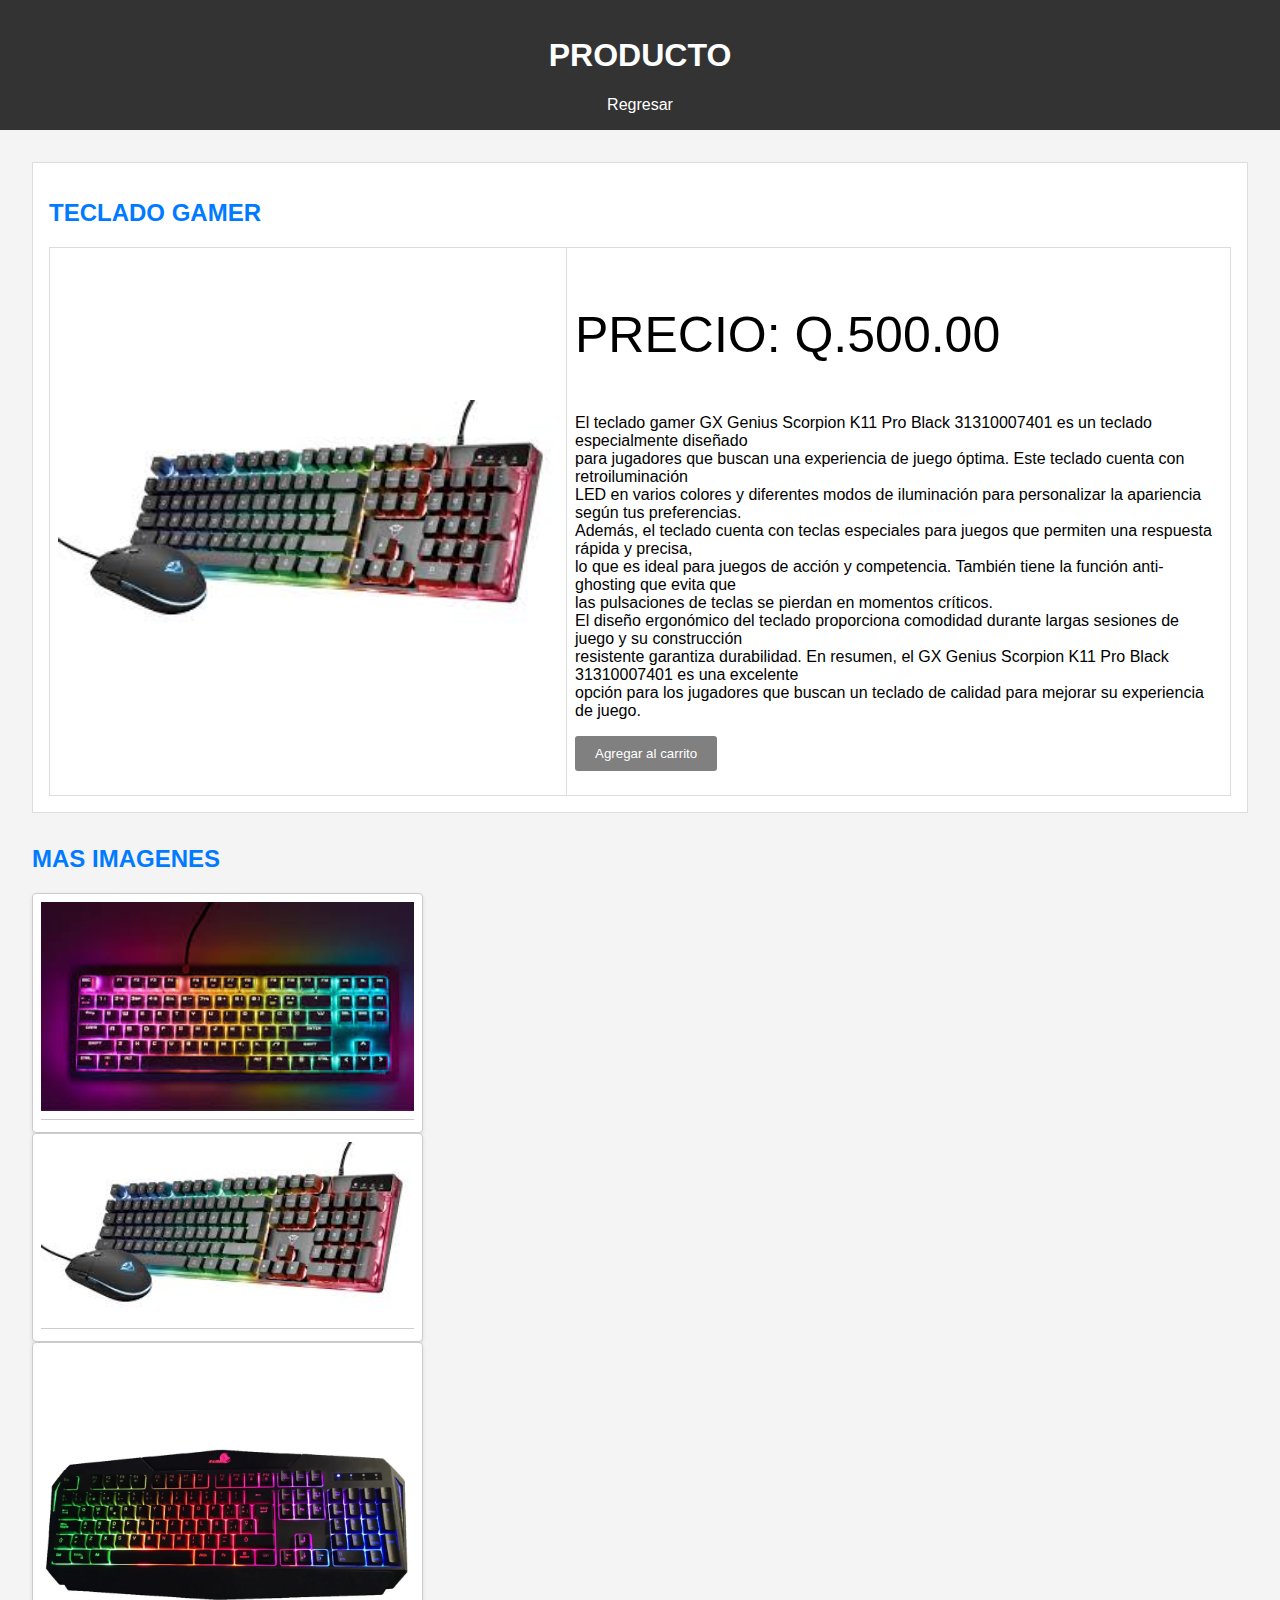
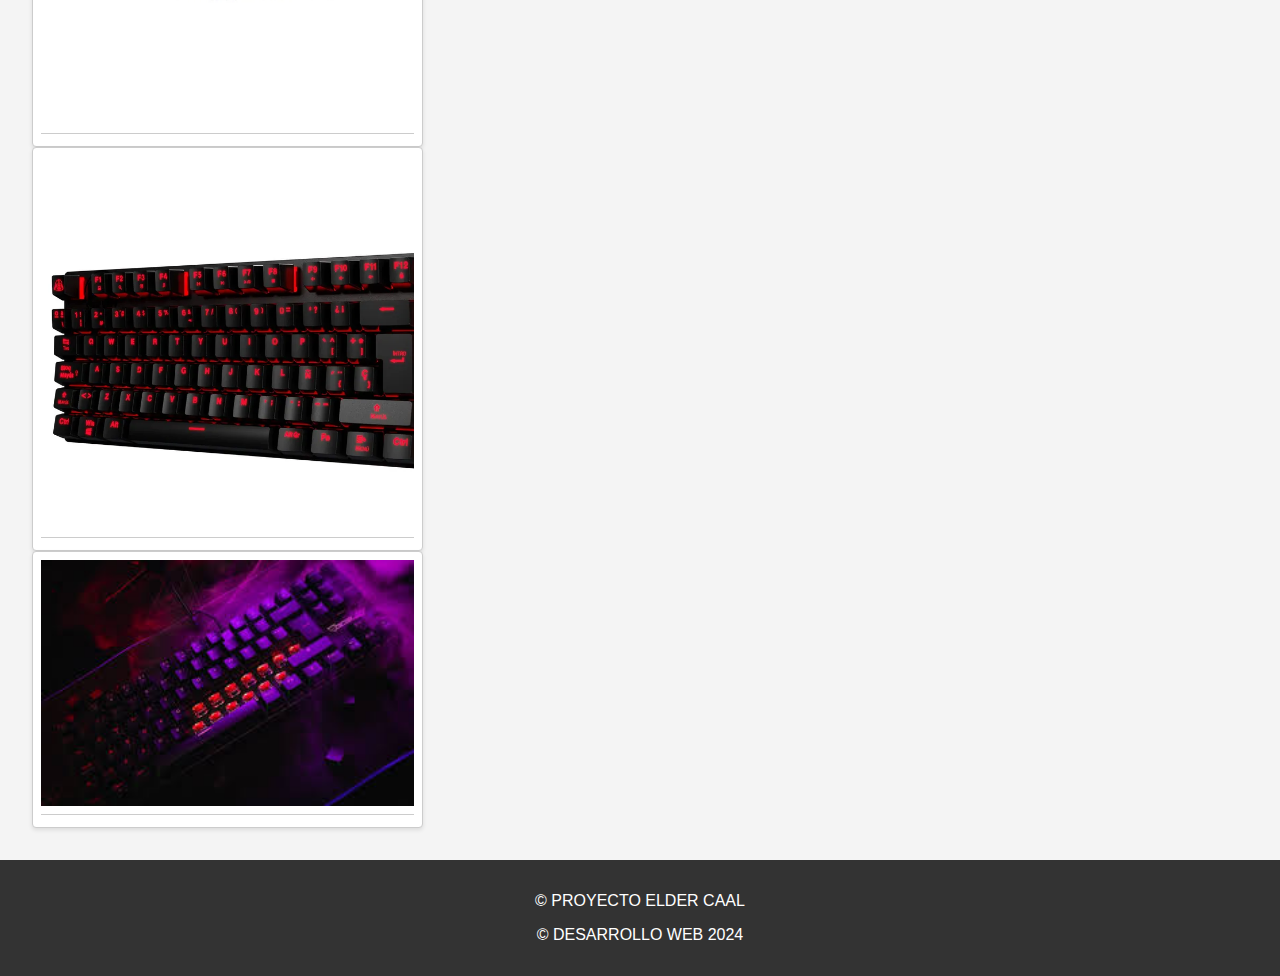
<file: productos/teclado.html>
<!DOCTYPE html>
<html lang="en">
<head>
    <meta charset="UTF-8">
    <meta name="viewport" content="width=device-width, initial-scale=1.0">
    <title>TECLADO</title>
    <link rel="stylesheet" href="../css/estilo.css">
</head>

<body class = "fondo">
    <header>
        <h1>PRODUCTO</h1>
        <nav>
            <ul>
                <li><a href="../categoria.html">Regresar</a></li>
            </ul>
        </nav>
    </header>
    <main>
        <section class="intro">
            <article>
                <h2>TECLADO GAMER</h2>
                <table>
                    <tr>
                        <td><img src="../img/teclado_gamer.jpg" alt="audifonos" width="500"></td>
                        <td>
                            <p class="precio1">PRECIO: Q.500.00</p>
                            <p>
                                El teclado gamer GX Genius Scorpion K11 Pro Black 31310007401 es un teclado especialmente diseñado <br>
                                para jugadores que buscan una experiencia de juego óptima. Este teclado cuenta con retroiluminación <br>
                                LED en varios colores y diferentes modos de iluminación para personalizar la apariencia según tus preferencias. <br>
                                Además, el teclado cuenta con teclas especiales para juegos que permiten una respuesta rápida y precisa, <br>
                                lo que es ideal para juegos de acción y competencia. También tiene la función anti-ghosting que evita que <br>
                                las pulsaciones de teclas se pierdan en momentos críticos. <br>
                                El diseño ergonómico del teclado proporciona comodidad durante largas sesiones de juego y su construcción <br>
                                resistente garantiza durabilidad. En resumen, el GX Genius Scorpion K11 Pro Black 31310007401 es una excelente <br> 
                                opción para los jugadores que buscan un teclado de calidad para mejorar su experiencia de juego. <br>

                            </p>
                            <p>
                                <button>Agregar al carrito</button>
                            </p>
                        </td>
                    </tr>
                </table>
            </article>
        </section>
        <section>
            <article>
                <h2>MAS IMAGENES</h2>
                <figure>
                    <img src="../img/teclado.jpg" alt="asdfds" width="200">
                </figure>
                <figure>
                    <img src="../img/teclado_gamer.jpg" alt="asdfds" width="200">
                </figure>
                <figure>
                    <img src="../img/teclado_gamer1.webp" alt="asdfds" width="200">
                </figure>
                <figure>
                    <img src="../img/teclado_gamer2.webp" alt="asdfds" width="200">
                </figure>
                <figure>
                    <img src="../img/teclado_gamer3.jpg" alt="asdfds" width="200">
                </figure>
                
            </article>
        </section>
    </main>
    <footer>
        <p>&copy; PROYECTO ELDER CAAL</p>
        <p>&copy; DESARROLLO WEB 2024</p>
    </footer>
    
</body>
</html>
</file>
<file: css/estilo.css>
/* estilo.css */

body {
  font-family: Arial, sans-serif;
  background-color: #f4f4f4;
  margin: 0;
  padding: 0;
}

header {
  background-color: #333;
  color: #fff;
  padding: 1rem 0;
  text-align: center;
}

nav ul {
  list-style-type: none;
  padding: 0;
  margin: 0;
  display: flex;
  justify-content: center;
}

nav ul li {
  margin: 0 1rem;
}

nav ul li a {
  color: #fff;
  text-decoration: none;
}

main {
  padding: 2rem;
}

.intro, .historia, .productos {
  margin-bottom: 2rem;
  padding: 1rem;
  background-color: #fff;
  border: 1px solid #ddd;
}

.contactos{
  margin-bottom: 2rem;
  padding: 1rem;
  background-color: #fff;
  border: 1px solid #ddd;
}

h2 {
  color: #007bff;
}

ul {
  padding-left: 1.5rem;
}

table {
  width: 100%;
  border-collapse: collapse;
  margin-top: 1rem;
}

table, th, td {
  border: 1px solid #ddd;
}

th, td {
  padding: 0.5rem;
  text-align: left;
}

footer {
  background-color: #333;
  color: #fff;
  text-align: center;
  padding: 1rem 0;
}

.contenedor-boton{
  display: flex;
  justify-content: center;
  align-items: center;
}

form {
  display: flex;
  flex-direction: column;  

}

label {
  font-weight: bold;
  margin-bottom: 5px;
}

input, textarea {
  padding: 10px;
  margin-bottom: 10px;
  border: 1px solid #ccc;
  border-radius:  
 3px;
}

textarea {
  height: 150px;
}

button {
  background-color: grey;
  color: white;
  padding: 10px 20px;
  border: none;
  border-radius: 3px;
  cursor: pointer;
}

.precio1{
  font-size: 50px;
}


figure {
  background-color: #fff;
  border: 1px solid #ccc;
  border-radius: 4px;
  margin: 0;
  padding: 0.5rem;
  width: calc(33.333% - 2rem); /* Tres imágenes por fila */
  box-shadow: 0 2px 4px rgba(0,0,0,0.1);
}

figure img {
  width: 100%;
  border-bottom: 1px solid #ccc;
  padding-bottom: 0.5rem;
}
</file>
